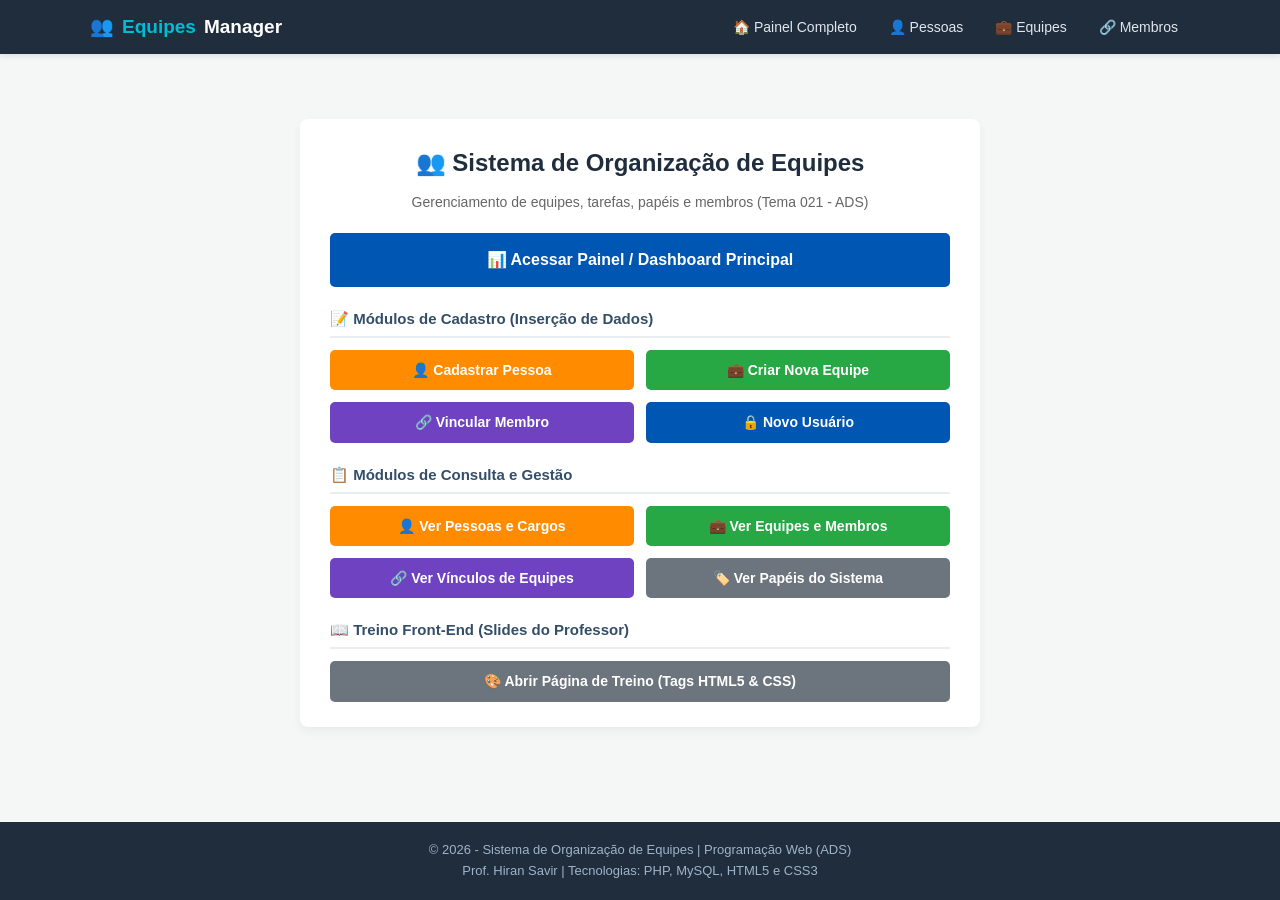
<file: index.html>
<!DOCTYPE html>
<html lang="pt-BR">
<head>
    <meta charset="UTF-8">
    <meta name="viewport" content="width=device-width, initial-scale=1.0">
    <title>Sistema de Organização de Equipes - Início</title>
    <link rel="stylesheet" href="estilo.css">
    <style>
        .menu-wrapper {
            max-width: 680px;
            margin: 40px auto;
            text-align: center;
        }
        .grid-botoes {
            display: grid;
            grid-template-columns: 1fr 1fr;
            gap: 12px;
            margin-bottom: 15px;
        }
        .secao-titulo {
            font-size: 15px;
            font-weight: bold;
            color: #334e68;
            text-align: left;
            border-bottom: 2px solid #eaedf1;
            padding-bottom: 5px;
            margin: 20px 0 12px 0;
        }
    </style>
</head>
<body>

    <header class="topo-navbar">
        <div class="navbar-container">
            <a href="index.php" class="navbar-logo">
                👥 <span>Equipes</span> Manager
            </a>
            <nav>
                <ul class="navbar-menu">
                    <li><a href="index.php">🏠 Painel Completo</a></li>
                    <li><a href="listar_pessoas.php">👤 Pessoas</a></li>
                    <li><a href="listar_equipes.php">💼 Equipes</a></li>
                    <li><a href="listar_membros.php">🔗 Membros</a></li>
                </ul>
            </nav>
        </div>
    </header>

    <main class="container">
        <div class="card menu-wrapper">
            <h1 style="color: #1f2d3d; font-size: 24px; margin-bottom: 8px;">👥 Sistema de Organização de Equipes</h1>
            <p style="color: #666; margin-bottom: 20px; font-size: 14px;">Gerenciamento de equipes, tarefas, papéis e membros (Tema 021 - ADS)</p>
            
            <div style="margin-bottom: 20px;">
                <a href="index.php" class="btn btn-azul" style="width: 100%; padding: 14px; font-size: 16px;">📊 Acessar Painel / Dashboard Principal</a>
            </div>

            <!-- Módulos de Cadastro -->
            <div class="secao-titulo">📝 Módulos de Cadastro (Inserção de Dados)</div>
            <div class="grid-botoes">
                <a href="cadastro_pessoa.php" class="btn btn-laranja">👤 Cadastrar Pessoa</a>
                <a href="cadastro_equipe.php" class="btn btn-verde">💼 Criar Nova Equipe</a>
                <a href="cadastro_membro.php" class="btn btn-roxo">🔗 Vincular Membro</a>
                <a href="cadastro_usuario.php" class="btn btn-azul">🔒 Novo Usuário</a>
            </div>

            <!-- Módulos de Listagem / Consulta -->
            <div class="secao-titulo">📋 Módulos de Consulta e Gestão</div>
            <div class="grid-botoes">
                <a href="listar_pessoas.php" class="btn btn-laranja">👤 Ver Pessoas e Cargos</a>
                <a href="listar_equipes.php" class="btn btn-verde">💼 Ver Equipes e Membros</a>
                <a href="listar_membros.php" class="btn btn-roxo">🔗 Ver Vínculos de Equipes</a>
                <a href="listar_tipos.php" class="btn btn-cinza">🏷️ Ver Papéis do Sistema</a>
            </div>

            <!-- Material de Apoio -->
            <div class="secao-titulo">📖 Treino Front-End (Slides do Professor)</div>
            <div>
                <a href="treino.html" class="btn btn-cinza" style="width: 100%;">🎨 Abrir Página de Treino (Tags HTML5 & CSS)</a>
            </div>
        </div>
    </main>

    <footer class="rodape">
        <p>&copy; 2026 - Sistema de Organização de Equipes | Programação Web (ADS)</p>
        <p>Prof. Hiran Savir | Tecnologias: PHP, MySQL, HTML5 e CSS3</p>
    </footer>

</body>
</html>
</file>
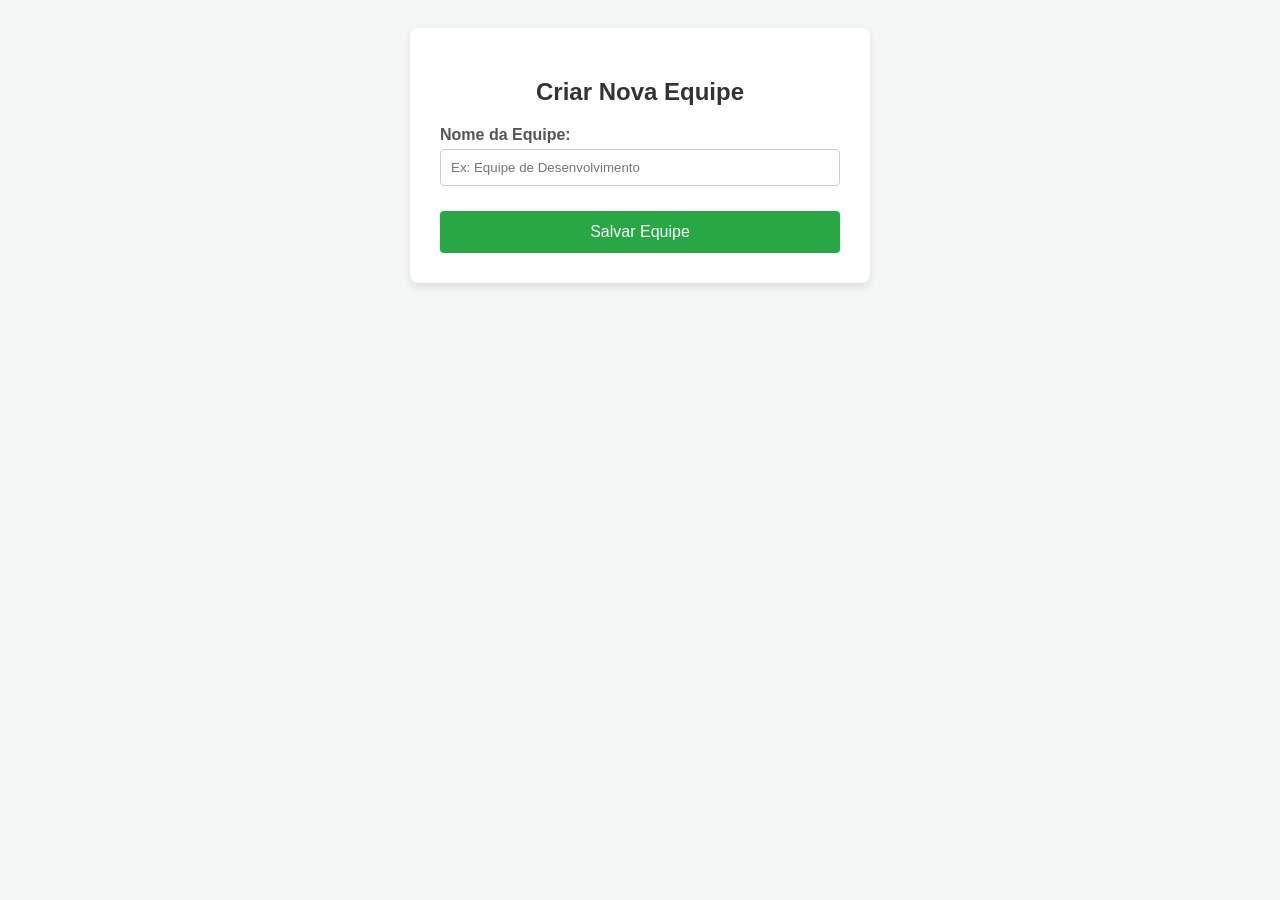
<file: cadastro_equipe.html>
<!DOCTYPE html>
<html lang="pt-BR">
<head>
    <meta charset="UTF-8">
    <title>Cadastro de Equipe - Sistema</title>
    <style>
        body { font-family: Arial, sans-serif; background-color: #f4f7f6; padding: 20px; display: flex; justify-content: center; }
        .formulario-container { background-color: white; padding: 30px; border-radius: 8px; box-shadow: 0 4px 8px rgba(0,0,0,0.1); width: 100%; max-width: 400px; }
        h2 { color: #333; text-align: center; }
        label { font-weight: bold; display: block; margin-top: 15px; color: #555; }
        input[type="text"] { width: 100%; padding: 10px; margin-top: 5px; border: 1px solid #ccc; border-radius: 4px; box-sizing: border-box; }
        input[type="submit"] { width: 100%; background-color: #28a745; color: white; padding: 12px; margin-top: 25px; border: none; border-radius: 4px; cursor: pointer; font-size: 16px; }
        input[type="submit"]:hover { background-color: #218838; }
    </style>
</head>
<body>

    <div class="formulario-container">
        <h2>Criar Nova Equipe</h2>
        
        <form action="salvar_equipe.php" method="POST">
            <label for="nome">Nome da Equipe:</label>
            <input type="text" id="nome" name="nome" required placeholder="Ex: Equipe de Desenvolvimento">

            <input type="submit" value="Salvar Equipe">
        </form>
    </div>

</body>
</html>
</file>
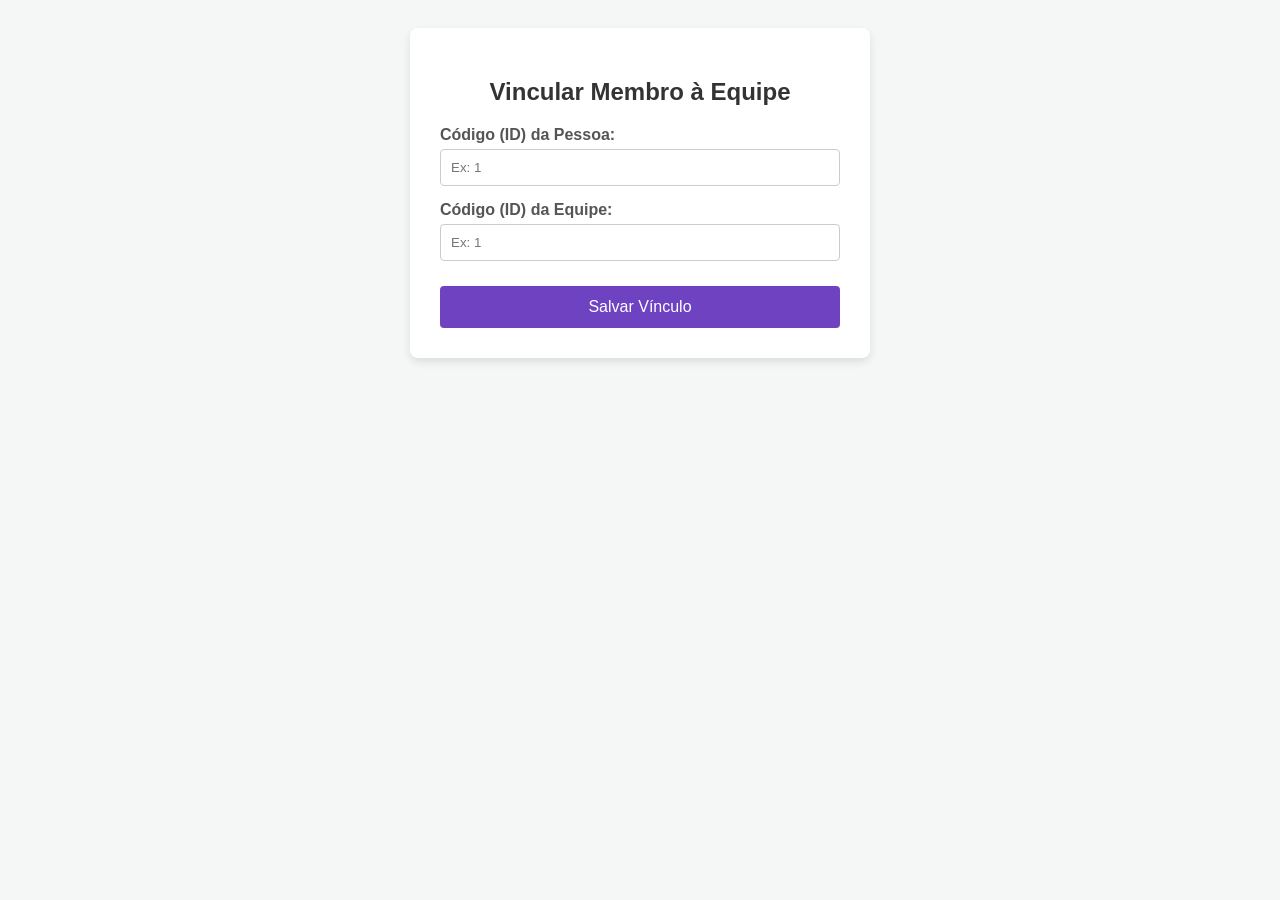
<file: cadastro_membro.html>
<!DOCTYPE html>
<html lang="pt-BR">
<head>
    <meta charset="UTF-8">
    <title>Vincular Membro - Sistema</title>
    <style>
        body { font-family: Arial, sans-serif; background-color: #f4f7f6; padding: 20px; display: flex; justify-content: center; }
        .formulario-container { background-color: white; padding: 30px; border-radius: 8px; box-shadow: 0 4px 8px rgba(0,0,0,0.1); width: 100%; max-width: 400px; }
        h2 { color: #333; text-align: center; }
        label { font-weight: bold; display: block; margin-top: 15px; color: #555; }
        input[type="number"] { width: 100%; padding: 10px; margin-top: 5px; border: 1px solid #ccc; border-radius: 4px; box-sizing: border-box; }
        input[type="submit"] { width: 100%; background-color: #6f42c1; color: white; padding: 12px; margin-top: 25px; border: none; border-radius: 4px; cursor: pointer; font-size: 16px; }
        input[type="submit"]:hover { background-color: #59339d; }
    </style>
</head>
<body>

    <div class="formulario-container">
        <h2>Vincular Membro à Equipe</h2>
        
        <form action="salvar_membro.php" method="POST">
            <!-- Usamos type="number" para aceitar apenas os IDs (números) -->
            <label for="membro_id">Código (ID) da Pessoa:</label>
            <input type="number" id="membro_id" name="membro_id" required placeholder="Ex: 1">

            <label for="equipe_id">Código (ID) da Equipe:</label>
            <input type="number" id="equipe_id" name="equipe_id" required placeholder="Ex: 1">

            <input type="submit" value="Salvar Vínculo">
        </form>
    </div>

</body>
</html>
</file>
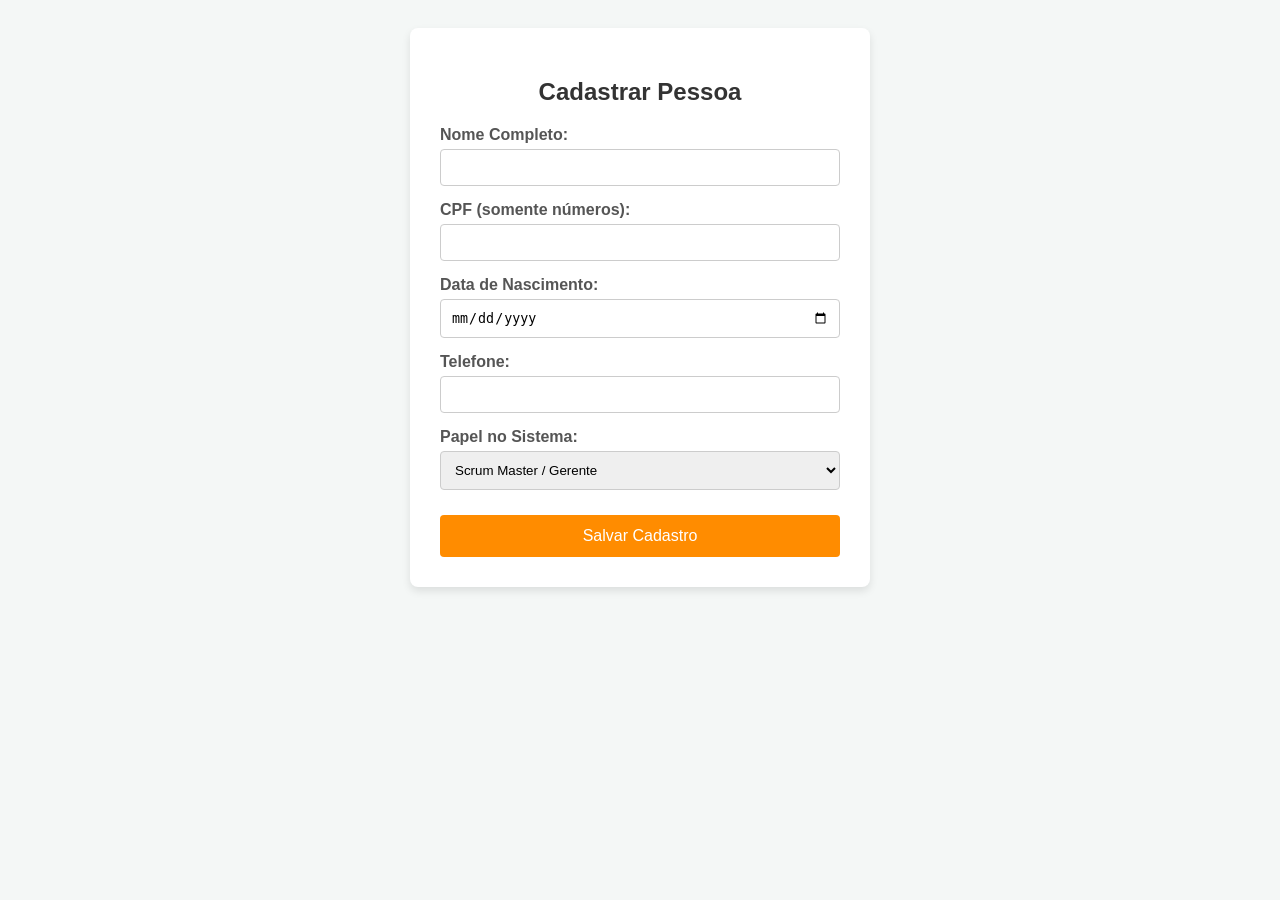
<file: cadastro_pessoa.html>
<!DOCTYPE html>
<html lang="pt-BR">
<head>
    <meta charset="UTF-8">
    <title>Cadastro de Pessoa - Sistema</title>
    <style>
        body { font-family: Arial, sans-serif; background-color: #f4f7f6; padding: 20px; display: flex; justify-content: center; }
        .formulario-container { background-color: white; padding: 30px; border-radius: 8px; box-shadow: 0 4px 8px rgba(0,0,0,0.1); width: 100%; max-width: 400px; }
        h2 { color: #333; text-align: center; }
        label { font-weight: bold; display: block; margin-top: 15px; color: #555; }
        input[type="text"], input[type="date"], select { width: 100%; padding: 10px; margin-top: 5px; border: 1px solid #ccc; border-radius: 4px; box-sizing: border-box; }
        input[type="submit"] { width: 100%; background-color: #ff8c00; color: white; padding: 12px; margin-top: 25px; border: none; border-radius: 4px; cursor: pointer; font-size: 16px; }
        input[type="submit"]:hover { background-color: #e07b00; }
    </style>
</head>
<body>

    <div class="formulario-container">
        <h2>Cadastrar Pessoa</h2>
        
        <form action="salvar_pessoa.php" method="POST">
            <label for="nome">Nome Completo:</label>
            <input type="text" id="nome" name="nome" required>

            <label for="cpf">CPF (somente números):</label>
            <input type="text" id="cpf" name="cpf" maxlength="14" required>

            <label for="nascimento">Data de Nascimento:</label>
            <input type="date" id="nascimento" name="nascimento" required>

            <label for="telefone">Telefone:</label>
            <input type="text" id="telefone" name="telefone" required>

            <label for="tipo">Papel no Sistema:</label>
            <select id="tipo" name="pessoa_tipo_id">
                <option value="1">Scrum Master / Gerente</option>
                <option value="2">Membro da Equipe / Desenvolvedor</option>
            </select>

            <input type="submit" value="Salvar Cadastro">
        </form>
    </div>

</body>
</html>
</file>
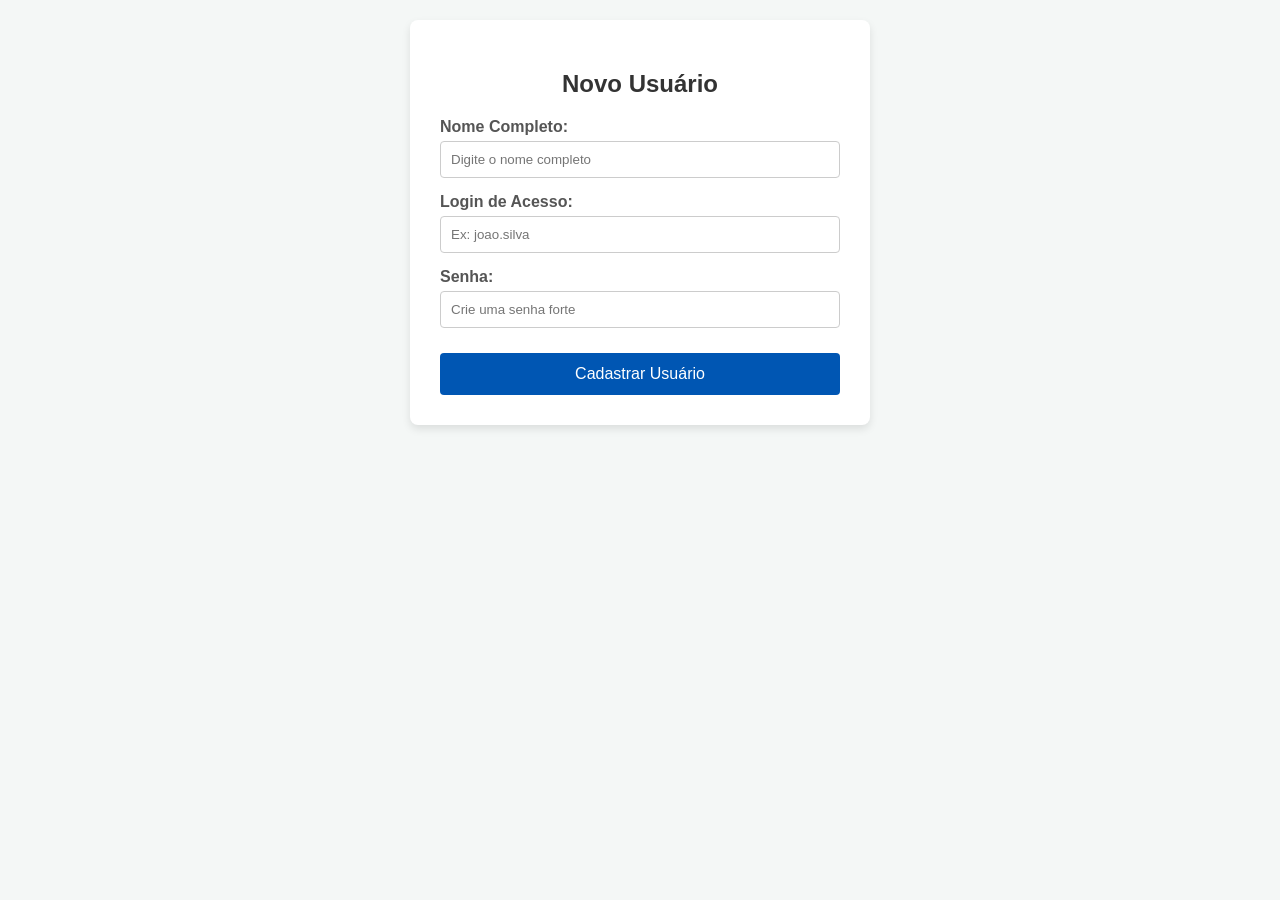
<file: cadastro_usuario.html>
<!DOCTYPE html>
<html lang="pt-BR">
<head>
    <meta charset="UTF-8">
    <title>Cadastro de Usuário - Sistema de Equipes</title>
    <style>
        body {
            font-family: Arial, sans-serif;
            background-color: #f4f7f6;
            margin: 0;
            padding: 20px;
            display: flex;
            justify-content: center;
        }
        .formulario-container {
            background-color: #ffffff;
            padding: 30px;
            border-radius: 8px;
            box-shadow: 0 4px 8px rgba(0,0,0,0.1);
            width: 100%;
            max-width: 400px;
        }
        h2 {
            color: #333333;
            text-align: center;
        }
        label {
            font-weight: bold;
            display: block;
            margin-top: 15px;
            color: #555555;
        }
        input[type="text"], input[type="password"] {
            width: 100%;
            padding: 10px;
            margin-top: 5px;
            border: 1px solid #cccccc;
            border-radius: 4px;
            box-sizing: border-box;
        }
        input[type="submit"] {
            width: 100%;
            background-color: #0056b3;
            color: white;
            padding: 12px;
            margin-top: 25px;
            border: none;
            border-radius: 4px;
            cursor: pointer;
            font-size: 16px;
        }
        input[type="submit"]:hover {
            background-color: #004494;
        }
    </style>
</head>
<body>

    <div class="formulario-container">
        <h2>Novo Usuário</h2>
        
        <!-- O formulário vai enviar os dados para o arquivo PHP no futuro -->
        <form action="salvar_usuario.php" method="POST">
            
            <label for="nome">Nome Completo:</label>
            <input type="text" id="nome" name="nome" required placeholder="Digite o nome completo">

            <label for="login">Login de Acesso:</label>
            <input type="text" id="login" name="login" required placeholder="Ex: joao.silva">

            <label for="senha">Senha:</label>
            <input type="password" id="senha" name="senha" required placeholder="Crie uma senha forte">

            <input type="submit" value="Cadastrar Usuário">
        </form>
    </div>

</body>
</html>
</file>
<file: estilo.css>
/* ==========================================================
   FOLHA DE ESTILOS CSS - SISTEMA DE ORGANIZAÇÃO DE EQUIPES
   Tema 021 - Programação Web (ADS)
   ========================================================== */

/* 1. Reset Básico e Tipografia */
* {
    box-sizing: border-box;
    margin: 0;
    padding: 0;
}

body {
    font-family: 'Segoe UI', Arial, sans-serif;
    background-color: #f4f7f6;
    color: #333333;
    line-height: 1.6;
    display: flex;
    flex-direction: column;
    min-height: 100vh;
}

/* 2. Barra de Navegação Superior (Header) */
.topo-navbar {
    background-color: #1f2d3d;
    color: white;
    padding: 12px 20px;
    box-shadow: 0 2px 6px rgba(0, 0, 0, 0.1);
}

.navbar-container {
    max-width: 1100px;
    margin: 0 auto;
    display: flex;
    justify-content: space-between;
    align-items: center;
    flex-wrap: wrap;
    gap: 10px;
}

.navbar-logo {
    font-size: 19px;
    font-weight: bold;
    color: #ffffff;
    text-decoration: none;
    display: flex;
    align-items: center;
    gap: 8px;
}

.navbar-logo span {
    color: #00bcd4;
}

.navbar-menu {
    display: flex;
    list-style: none;
    gap: 8px;
    flex-wrap: wrap;
}

.navbar-menu a {
    color: #e0e6ed;
    text-decoration: none;
    padding: 7px 12px;
    border-radius: 4px;
    font-size: 14px;
    font-weight: 500;
    transition: background 0.2s, color 0.2s;
}

.navbar-menu a:hover,
.navbar-menu a.ativo {
    background-color: #334e68;
    color: #ffffff;
}

/* 3. Container Principal */
.container {
    max-width: 1100px;
    width: 95%;
    margin: 25px auto;
    flex: 1;
}

/* 4. Cartões / Painéis */
.card {
    background-color: #ffffff;
    padding: 25px 30px;
    border-radius: 8px;
    box-shadow: 0 4px 10px rgba(0, 0, 0, 0.05);
    margin-bottom: 25px;
}

.card-titulo {
    font-size: 20px;
    color: #243b53;
    margin-bottom: 20px;
    border-bottom: 2px solid #eaedf1;
    padding-bottom: 10px;
    display: flex;
    justify-content: space-between;
    align-items: center;
    flex-wrap: wrap;
    gap: 10px;
}

/* 5. Grid do Dashboard (Indicadores Numéricos) */
.dashboard-grid {
    display: grid;
    grid-template-columns: repeat(auto-fit, minmax(200px, 1fr));
    gap: 18px;
    margin-bottom: 25px;
}

.stat-card {
    background-color: #ffffff;
    padding: 18px 20px;
    border-radius: 8px;
    box-shadow: 0 2px 6px rgba(0,0,0,0.06);
    border-left: 5px solid #0056b3;
    transition: transform 0.2s;
}

.stat-card:hover {
    transform: translateY(-2px);
}

.stat-card.laranja { border-left-color: #ff8c00; }
.stat-card.verde   { border-left-color: #28a745; }
.stat-card.roxo    { border-left-color: #6f42c1; }
.stat-card.azul    { border-left-color: #0056b3; }
.stat-card.cinza   { border-left-color: #6c757d; }

.stat-card h3 {
    font-size: 13px;
    color: #627d98;
    text-transform: uppercase;
    letter-spacing: 0.5px;
}

.stat-card .numero {
    font-size: 30px;
    font-weight: bold;
    color: #102a43;
    margin-top: 5px;
}

/* 6. Botões */
.btn {
    display: inline-block;
    padding: 9px 16px;
    color: #ffffff;
    text-decoration: none;
    border-radius: 5px;
    font-size: 14px;
    font-weight: bold;
    border: none;
    cursor: pointer;
    text-align: center;
    transition: opacity 0.2s, background-color 0.2s;
}

.btn:hover {
    opacity: 0.9;
}

.btn-azul { background-color: #0056b3; }
.btn-verde { background-color: #28a745; }
.btn-laranja { background-color: #ff8c00; }
.btn-roxo { background-color: #6f42c1; }
.btn-vermelho { background-color: #dc3545; }
.btn-cinza { background-color: #6c757d; }
.btn-ciano { background-color: #0284c7; }

.btn-sm {
    padding: 5px 10px;
    font-size: 12px;
}

/* 7. Formulários */
.formulario-box {
    max-width: 520px;
    margin: 0 auto;
}

.form-grupo {
    margin-bottom: 16px;
}

.form-grupo label {
    display: block;
    font-weight: 600;
    margin-bottom: 6px;
    color: #334e68;
    font-size: 14px;
}

.form-grupo input[type="text"],
.form-grupo input[type="password"],
.form-grupo input[type="date"],
.form-grupo input[type="number"],
.form-grupo select {
    width: 100%;
    padding: 10px 12px;
    border: 1px solid #bcccdc;
    border-radius: 5px;
    font-size: 14px;
    background-color: #fdfdfd;
}

.form-grupo input:focus,
.form-grupo select:focus {
    outline: none;
    border-color: #0056b3;
    box-shadow: 0 0 0 3px rgba(0, 86, 179, 0.15);
}

.form-acoes {
    display: flex;
    gap: 10px;
    margin-top: 22px;
}

/* 8. Barra de Filtro / Busca */
.filtro-container {
    display: flex;
    gap: 10px;
    margin-bottom: 20px;
    flex-wrap: wrap;
}

.filtro-container input[type="text"],
.filtro-container select {
    padding: 8px 12px;
    border: 1px solid #bcccdc;
    border-radius: 4px;
    font-size: 14px;
    flex: 1;
    min-width: 200px;
}

/* 9. Tabelas */
.tabela-container {
    overflow-x: auto;
}

.tabela-dados {
    width: 100%;
    border-collapse: collapse;
    margin-top: 10px;
    background-color: #ffffff;
}

.tabela-dados th,
.tabela-dados td {
    padding: 12px 14px;
    text-align: left;
    border-bottom: 1px solid #eaedf1;
    font-size: 14px;
}

.tabela-dados th {
    background-color: #f0f4f8;
    color: #334e68;
    font-weight: 600;
    text-transform: uppercase;
    font-size: 12px;
    letter-spacing: 0.5px;
}

.tabela-dados tr:hover {
    background-color: #f8fafc;
}

/* 10. Badges (Etiquetas de Status e Cargos) */
.badge {
    display: inline-block;
    padding: 4px 8px;
    border-radius: 4px;
    font-size: 12px;
    font-weight: 600;
}

.badge-papel {
    background-color: #fef3c7;
    color: #92400e;
}

.badge-equipe {
    background-color: #dbeafe;
    color: #1e40af;
}

.badge-disponivel {
    background-color: #e5e7eb;
    color: #4b5563;
    font-style: italic;
}

.badge-ativo {
    background-color: #d1fae5;
    color: #065f46;
}

/* 11. Alertas de Sucesso e Erro */
.alerta {
    padding: 14px 18px;
    border-radius: 6px;
    margin-bottom: 20px;
    font-size: 14px;
}

.alerta-sucesso {
    background-color: #d1fae5;
    color: #065f46;
    border: 1px solid #a7f3d0;
}

.alerta-erro {
    background-color: #fee2e2;
    color: #991b1b;
    border: 1px solid #fecaca;
}

.alerta-info {
    background-color: #e0f2fe;
    color: #075985;
    border: 1px solid #bae6fd;
}

/* 12. Rodapé */
.rodape {
    background-color: #1f2d3d;
    color: #9fb3c8;
    text-align: center;
    padding: 18px;
    font-size: 13px;
    margin-top: auto;
}
</file>
